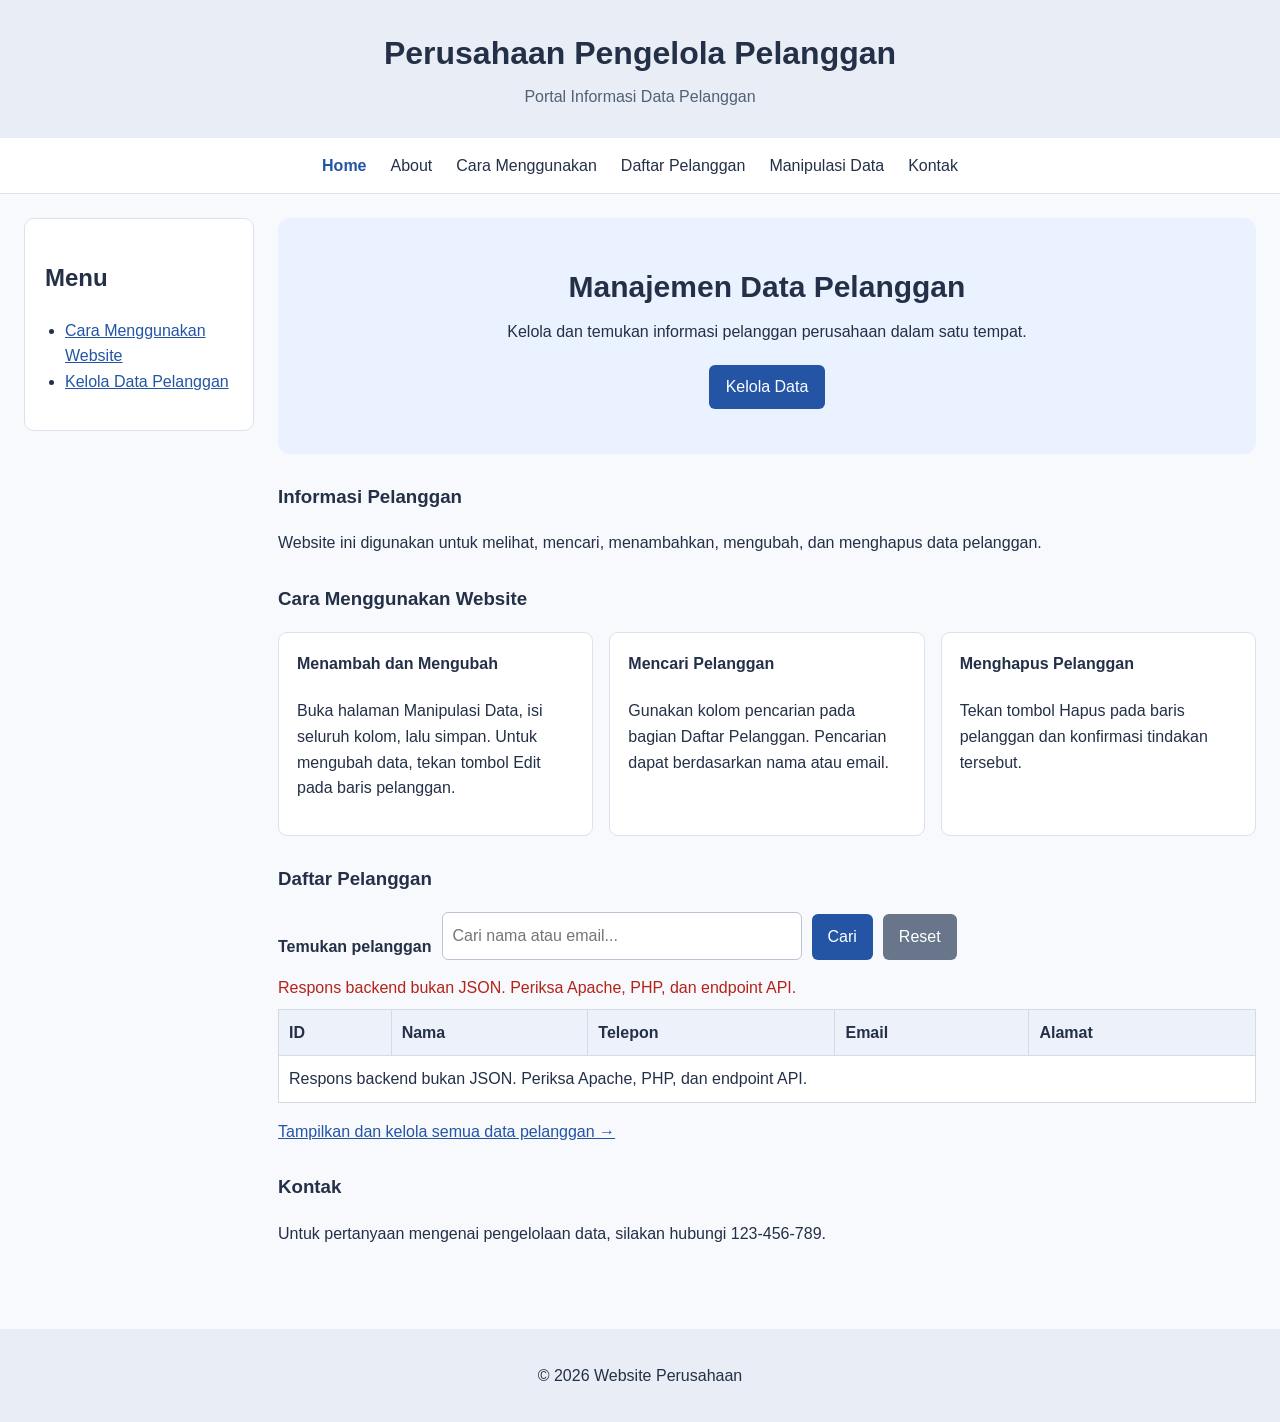
<file: frontend/index.html>
<!DOCTYPE html>
<html lang="id">

<head>
  <meta charset="UTF-8">
  <meta name="viewport" content="width=device-width, initial-scale=1.0">
  <title>Portal Informasi Data Pelanggan</title>
  <link rel="stylesheet" href="style.css">
  <script src="js/app.js" defer></script>
</head>

<body>
  <header class="site-header">
    <h1>Perusahaan Pengelola Pelanggan</h1>
    <p>Portal Informasi Data Pelanggan</p>
  </header>
  <nav class="navbar">
    <a class="active" href="index.html">Home</a><a href="#about">About</a><a href="#cara">Cara Menggunakan</a>
    <a href="#daftarpelanggan">Daftar Pelanggan</a><a href="ManipulasiData.html">Manipulasi Data</a><a
      href="#kontak">Kontak</a>
  </nav>
  <div class="layout">
    <aside class="sidebar">
      <h2>Menu</h2>
      <ul>
        <li><a href="#cara">Cara Menggunakan Website</a></li>
        <li><a href="ManipulasiData.html">Kelola Data Pelanggan</a></li>
      </ul>
    </aside>
    <main class="content">
      <section class="hero">
        <h2>Manajemen Data Pelanggan</h2>
        <p>Kelola dan temukan informasi pelanggan perusahaan dalam satu tempat.</p><a class="button-link"
          href="ManipulasiData.html">Kelola Data</a>
      </section>
      <section id="about" class="section">
        <h3>Informasi Pelanggan</h3>
        <p>Website ini digunakan untuk melihat, mencari, menambahkan, mengubah, dan menghapus data pelanggan.</p>
      </section>
      <section id="cara" class="section">
        <h3>Cara Menggunakan Website</h3>
        <div class="cards">
          <article class="card">
            <h4>Menambah dan Mengubah</h4>
            <p>Buka halaman Manipulasi Data, isi seluruh kolom, lalu simpan. Untuk mengubah data, tekan tombol Edit pada
              baris pelanggan.</p>
          </article>
          <article class="card">
            <h4>Mencari Pelanggan</h4>
            <p>Gunakan kolom pencarian pada bagian Daftar Pelanggan. Pencarian dapat berdasarkan nama atau email.</p>
          </article>
          <article class="card">
            <h4>Menghapus Pelanggan</h4>
            <p>Tekan tombol Hapus pada baris pelanggan dan konfirmasi tindakan tersebut.</p>
          </article>
        </div>
      </section>
      <section id="daftarpelanggan" class="section">
        <h3>Daftar Pelanggan</h3>
        <form id="homeSearchForm" class="search-form"><label for="homeSearch">Temukan pelanggan</label><input
            type="search" id="homeSearch" placeholder="Cari nama atau email..."><button
            type="submit">Cari</button><button type="button" class="secondary" id="resetHomeSearch">Reset</button>
        </form>
        <p id="homeMessage" class="message" role="status"></p>
        <div class="table-wrap">
          <table>
            <thead>
              <tr>
                <th>ID</th>
                <th>Nama</th>
                <th>Telepon</th>
                <th>Email</th>
                <th>Alamat</th>
              </tr>
            </thead>
            <tbody id="homeCustomerRows">
              <tr>
                <td colspan="5">Memuat data...</td>
              </tr>
            </tbody>
          </table>
        </div>
        <p><a href="ManipulasiData.html">Tampilkan dan kelola semua data pelanggan →</a></p>
      </section>
      <section id="kontak" class="section">
        <h3>Kontak</h3>
        <p>Untuk pertanyaan mengenai pengelolaan data, silakan hubungi 123-456-789.</p>
      </section>
    </main>
  </div>
  <footer class="footer">
    <p>&copy; 2026 Website Perusahaan</p>
  </footer>
</body>

</html>
</file>
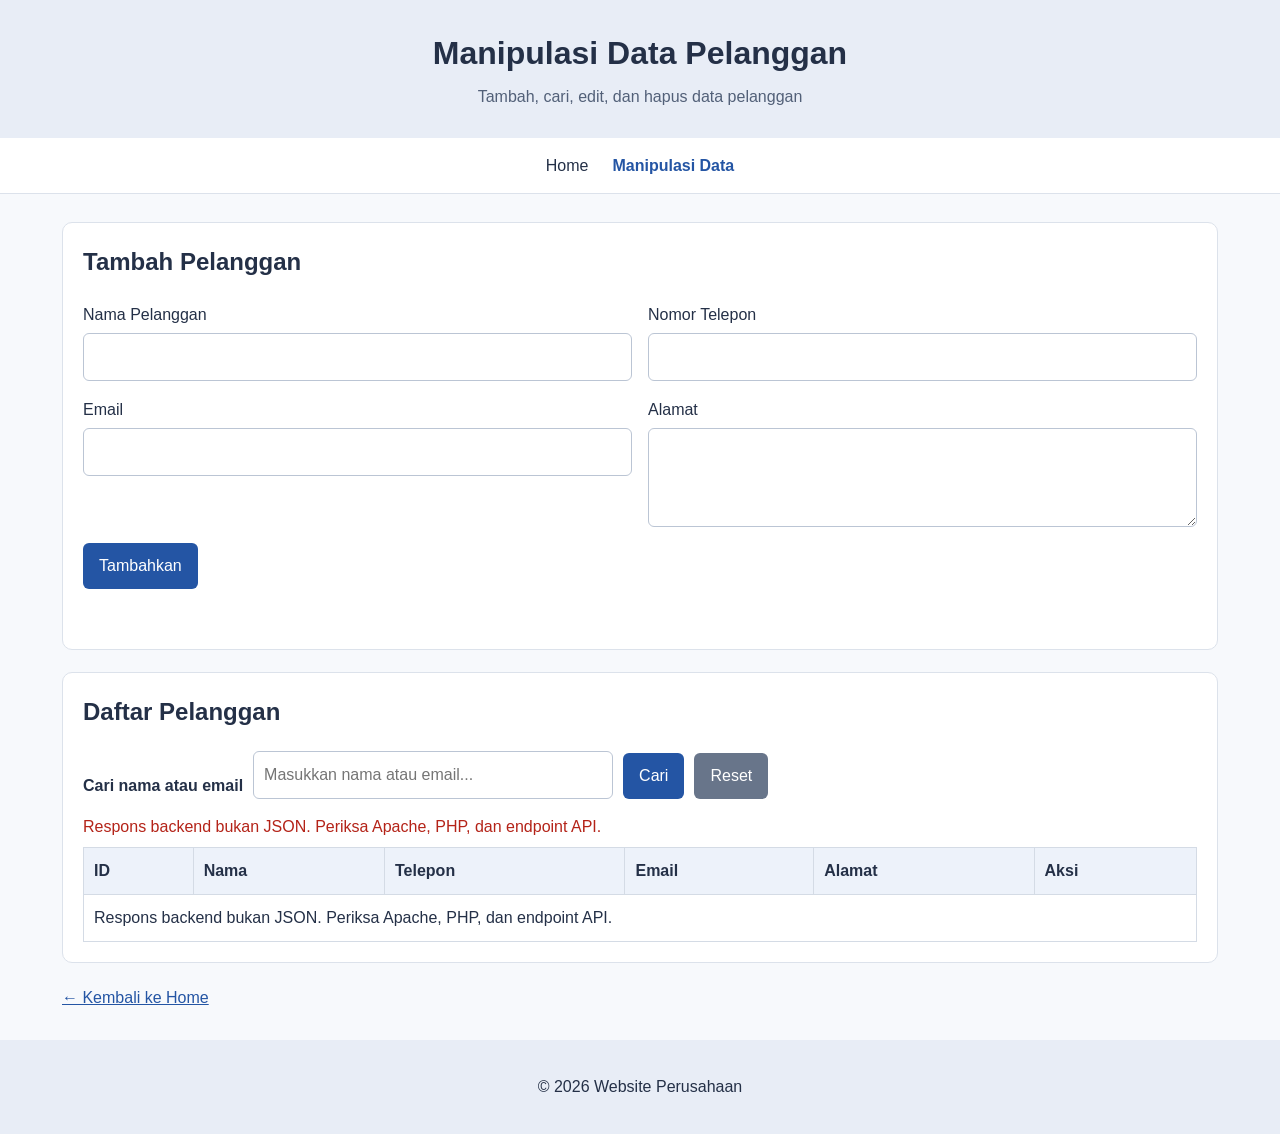
<file: frontend/ManipulasiData.html>
<!DOCTYPE html>
<html lang="id">

<head>
    <meta charset="UTF-8">
    <meta name="viewport" content="width=device-width, initial-scale=1.0">
    <title>Manipulasi Data Pelanggan</title>
    <link rel="stylesheet" href="style.css">
    <script src="js/app.js" defer></script>
</head>

<body>
    <header class="site-header">
        <h1>Manipulasi Data Pelanggan</h1>
        <p>Tambah, cari, edit, dan hapus data pelanggan</p>
    </header>
    <nav class="navbar"><a href="index.html">Home</a><a class="active" href="ManipulasiData.html">Manipulasi Data</a>
    </nav>
    <main class="manage-content">
        <section class="panel">
            <h2 id="formTitle">Tambah Pelanggan</h2>
            <form id="customerForm">
                <input type="hidden" id="customerId">
                <div class="form-grid">
                    <div><label for="nama">Nama Pelanggan</label><input id="nama" name="nama" type="text"
                            maxlength="100" required></div>
                    <div><label for="telepon">Nomor Telepon</label><input id="telepon" name="telepon" type="tel"
                            maxlength="20" required></div>
                    <div><label for="email">Email</label><input id="email" name="email" type="email" maxlength="100"
                            required></div>
                    <div><label for="alamat">Alamat</label><textarea id="alamat" name="alamat" rows="3"
                            required></textarea></div>
                </div>
                <div class="actions"><button type="submit" id="saveButton">Tambahkan</button><button type="button"
                        class="secondary" id="cancelEdit" hidden>Batal Edit</button></div>
                <p id="formMessage" class="message" role="status"></p>
            </form>
        </section>
        <section class="panel">
            <h2>Daftar Pelanggan</h2>
            <form id="manageSearchForm" class="search-form"><label for="manageSearch">Cari nama atau email</label><input
                    type="search" id="manageSearch" placeholder="Masukkan nama atau email..."><button
                    type="submit">Cari</button><button type="button" class="secondary"
                    id="resetManageSearch">Reset</button></form>
            <p id="manageMessage" class="message" role="status"></p>
            <div class="table-wrap">
                <table>
                    <thead>
                        <tr>
                            <th>ID</th>
                            <th>Nama</th>
                            <th>Telepon</th>
                            <th>Email</th>
                            <th>Alamat</th>
                            <th>Aksi</th>
                        </tr>
                    </thead>
                    <tbody id="manageCustomerRows">
                        <tr>
                            <td colspan="6">Memuat data...</td>
                        </tr>
                    </tbody>
                </table>
            </div>
        </section>
        <p><a href="index.html">← Kembali ke Home</a></p>
    </main>
    <footer class="footer">
        <p>&copy; 2026 Website Perusahaan</p>
    </footer>
</body>

</html>
</file>
<file: frontend/style.css>
*{box-sizing:border-box}body{margin:0;font-family:Arial,Helvetica,sans-serif;line-height:1.6;color:#243047;background:#f7f9fc}a{color:#2455a4}.site-header{padding:28px 20px;text-align:center;background:#e8edf6}.site-header h1{margin:0 0 5px}.site-header p{margin:0;color:#526078}.navbar{display:flex;justify-content:center;gap:24px;flex-wrap:wrap;padding:15px;background:#fff;border-bottom:1px solid #dce2eb}.navbar a{text-decoration:none;color:#243047}.navbar a:hover,.navbar a.active{color:#2455a4;font-weight:bold}.layout{display:grid;grid-template-columns:230px minmax(0,1fr);gap:24px;padding:24px;max-width:1400px;margin:auto}.sidebar,.panel{background:#fff;border:1px solid #dce2eb;border-radius:10px;padding:20px}.sidebar{align-self:start}.sidebar ul{padding-left:20px}.content{min-width:0}.hero{padding:45px 25px;text-align:center;background:#eaf1ff;border-radius:12px;margin-bottom:24px}.hero h2{font-size:30px;margin:0 0 8px}.hero p{margin:0 0 20px}.button-link{display:inline-block;background:#2455a4;color:white;text-decoration:none;padding:9px 17px;border-radius:6px}.section{margin:28px 0}.cards{display:grid;grid-template-columns:repeat(3,minmax(0,1fr));gap:16px}.card{background:#fff;padding:18px;border:1px solid #dce2eb;border-radius:9px}.card h4{margin-top:0}.manage-content{max-width:1200px;margin:28px auto;padding:0 22px}.panel{margin-bottom:22px}.panel h2{margin-top:0}.form-grid{display:grid;grid-template-columns:repeat(2,minmax(0,1fr));gap:16px}.form-grid>div{display:flex;flex-direction:column;gap:6px}input,textarea{width:100%;padding:10px;border:1px solid #bbc5d4;border-radius:6px;font:inherit}input:focus,textarea:focus{outline:2px solid #9bb9ed;border-color:#2455a4}button{border:0;border-radius:6px;padding:10px 16px;background:#2455a4;color:#fff;font:inherit;cursor:pointer}button:hover,.button-link:hover{filter:brightness(.92)}button.secondary{background:#68758a}.actions{display:flex;gap:10px;margin-top:16px}.search-form{display:flex;align-items:end;gap:10px;flex-wrap:wrap;margin:15px 0}.search-form label{font-weight:bold}.search-form input{max-width:360px}.table-wrap{overflow-x:auto}table{width:100%;border-collapse:collapse;background:#fff}th,td{border:1px solid #d4dbe5;padding:10px;text-align:left;vertical-align:top}th{background:#edf2fa}td.actions-cell{white-space:nowrap}td.actions-cell button{margin:2px;padding:6px 10px}.message{min-height:1.5em;margin:8px 0;color:#2455a4}.message.error{color:#b42318}.footer{text-align:center;padding:18px;background:#e8edf6;margin-top:30px}@media(max-width:850px){.layout{grid-template-columns:1fr}.sidebar{display:none}.cards{grid-template-columns:1fr 1fr}}@media(max-width:560px){.navbar{gap:12px}.cards,.form-grid{grid-template-columns:1fr}.layout{padding:14px}.manage-content{padding:0 12px}.hero h2{font-size:24px}.search-form{align-items:stretch;flex-direction:column}.search-form input{max-width:none}}
</file>
